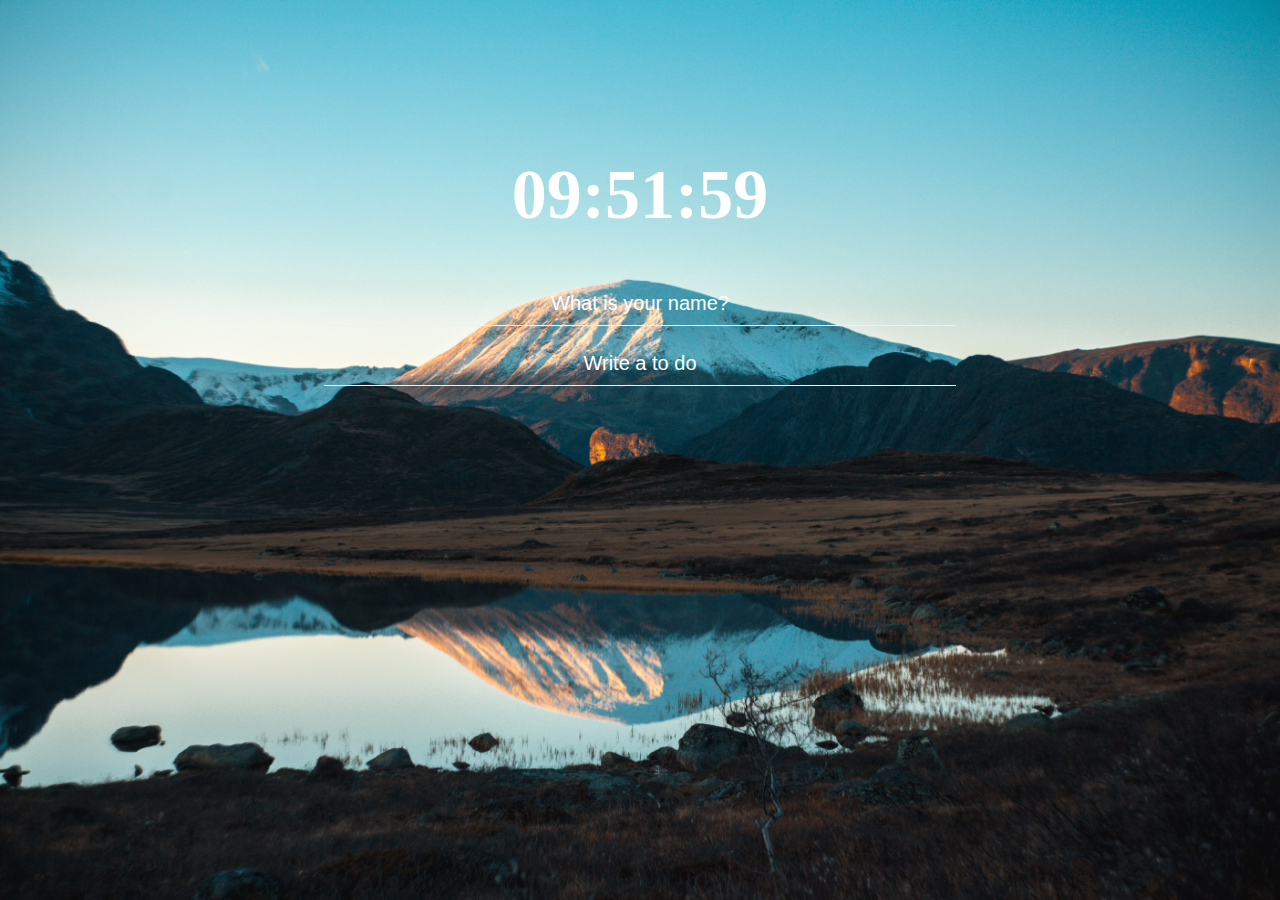
<file: [실전]CHAPTER_3/index.html>
<!DOCTYPE html>
<html>
  <head>
    <title>Something</title>
    <meta charset="utf-8" />
    <link rel="stylesheet" href="index.css" />
  </head>
  
  <body>
    <div class="js-clock">
        <h1>00:00</h1>
    </div>
    <form class="js-form form">
        <input type="text" placeholder="What is your name?" />
    </form>
    <h2 class="js-greetings grettings"></h2>
    <form class="js-toDoForm">
        <input type="text" placeholder="Write a to do" />
    </form>
    <ul class="js-toDoList">
    </ul>
    <span class="js-weather"></span>
    <script src="clock.js"></script>
    <script src="gretting.js"></script>
    <script src="todo.js"></script>
    <script src="bg.js"></script>
    <script src="weather.js"></script>
  </body>
</html>
</file>
<file: [실전]CHAPTER_3/index.css>
body {
    text-align: center;
    padding: 100px 0px;
}

.btn {
    cursor: pointer;
}

.js-toDoList.btn {
    background-color: red;
}

h1 {
    color: white;
}

.clicked {
    color: white;
} 

.form, 
.greetings {
    display: none;
}

.showing {
    display: block;
}

@keyframes fadeIn {
    from {
        opacity: 0;
    }
    to {
        opacity: 1;
    }
}

.bgImage {
    position: absolute;
    top: 0;
    left: 0;
    width: 100%;
    height: 100%;
    z-index: -1;
}

.js-clock {
    color: white;
    font-size: 35px;
}

.js-greetings,
.js-weather {
    color: white;
    font-size: 20px;
}

.js-toDoList {
    position: relative;
    color: white;
    font-size: 20px;
    right: 10px;
}

.js-input {
    color: white;
    font-size: 25px;
    padding : 10px 0px;
}

::-webkit-input-placeholder {
    color: white;
}

input,
:placeholder-shown {
    color: white;
    text-align: center;
    font-size: 20px;
    width: 50%;
    background: transparent;
    outline: none;
    border-style: none;
    border-bottom: 1px solid #f0f0f0;
    padding: 10px 0px;
}
</file>
